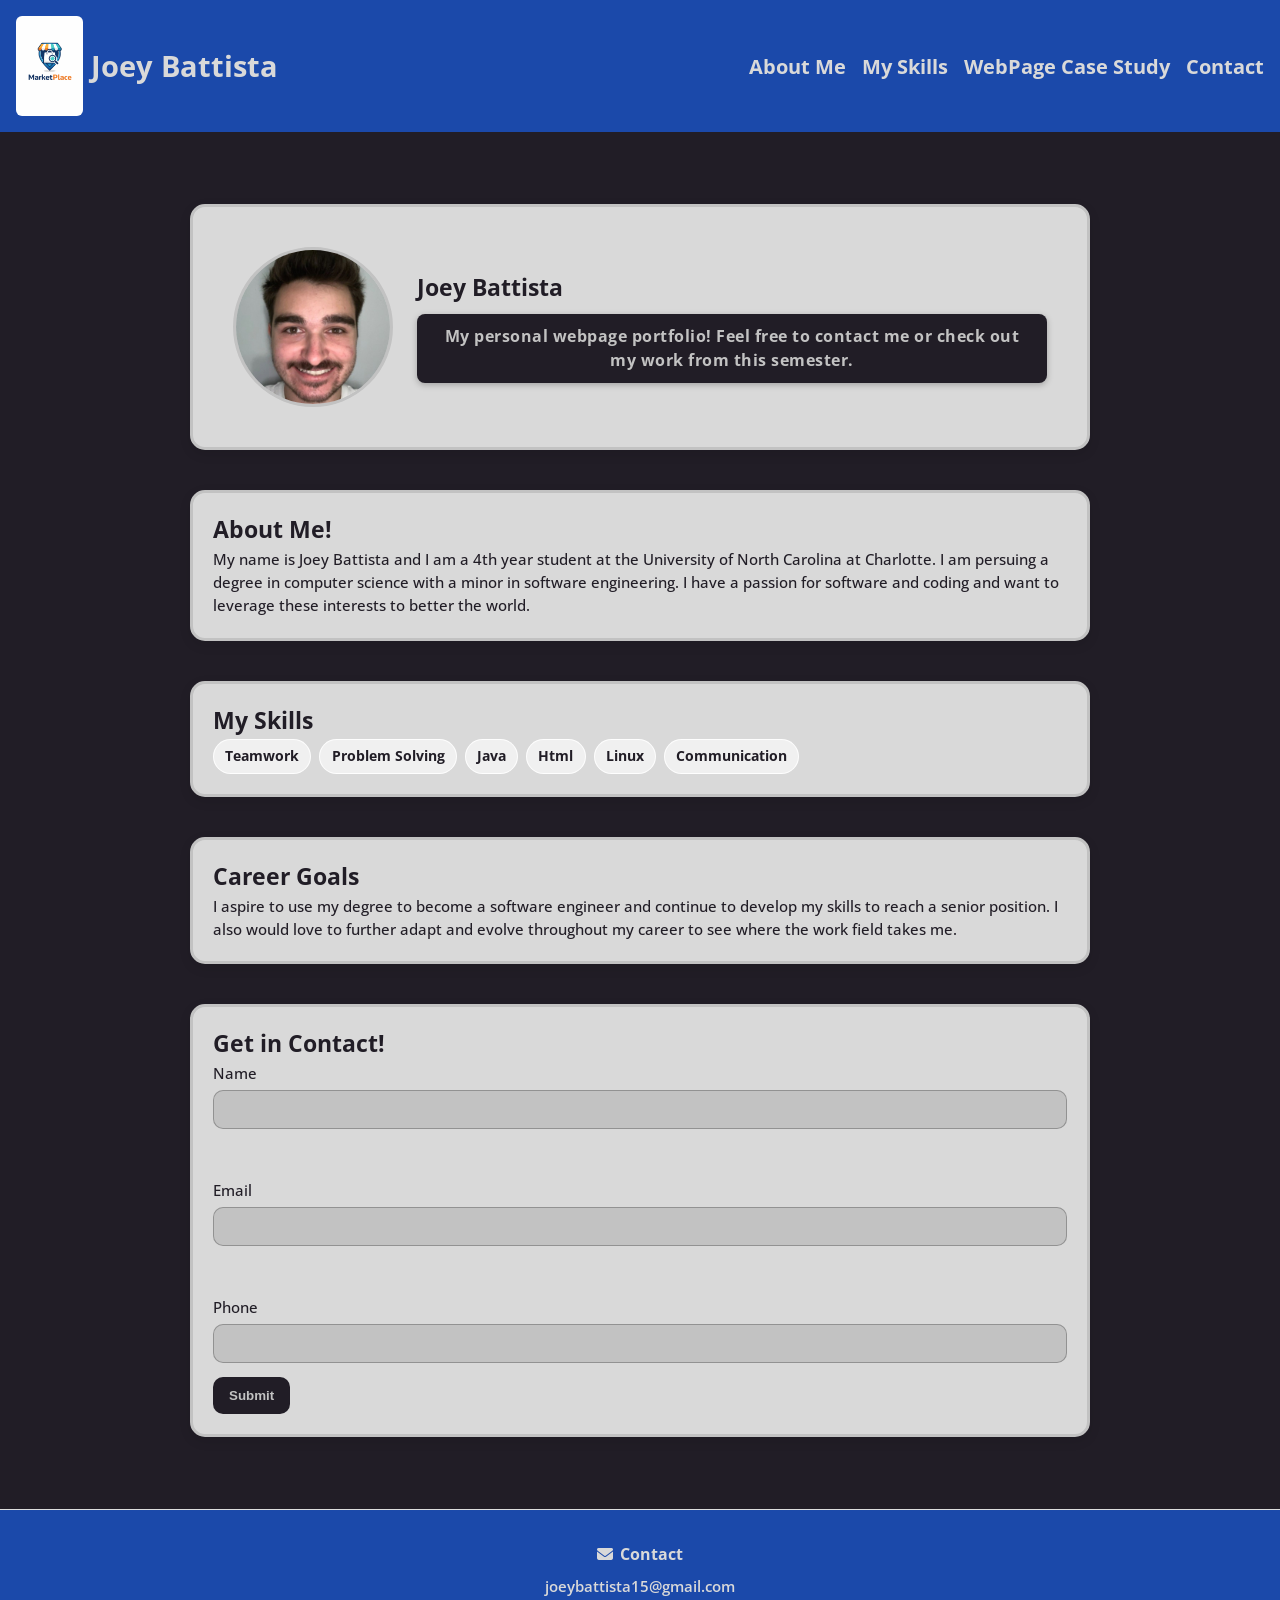
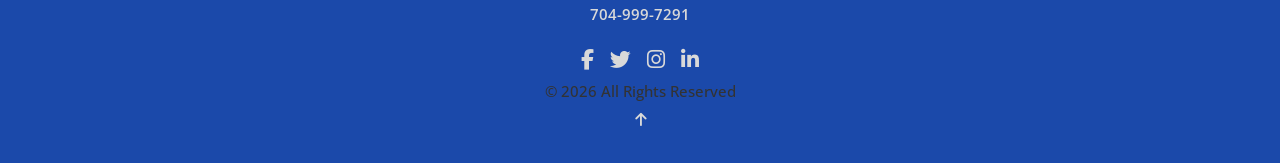
<file: index.html>
<!DOCTYPE html>
<html lang="en">
<head>
  <meta charset="UTF-8" />
  <meta name="viewport" content="width=device-width, initial-scale=1.0"/>
  <title>Portfolio </title>
  <link rel="preconnect" href="https://fonts.googleapis.com"/>
  <link rel="preconnect" href="https://fonts.gstatic.com" crossorigin/>
  <link href="https://fonts.googleapis.com/css2?family=Open+Sans:ital,wght@0,300..800;1,300..800&family=Oswald:wght@200..700&display=swap" rel="stylesheet"/>
  <link rel="stylesheet" href="https://cdnjs.cloudflare.com/ajax/libs/font-awesome/6.4.0/css/all.min.css"/>
  <link rel="stylesheet" href="css/style.css"/>
</head>
<body id="top">
  <header>
    <div class="logo-section">
      <img src="images/Modern marketplace logo design.png" alt="logo" width="200" height="200"/>
      <a href="index.html"><h1>Joey Battista</h1></a>
    </div>
    <nav aria-label="Primary">
      <ul>
        <li><a href="#about">About Me</a></li>
        <li><a href="#skills">My Skills</a></li>
        <li><a href="project.html">WebPage Case Study</a></li>
        <li><a href="#contact">Contact</a></li>
      </ul>
    </nav>
  </header>

  <!--Main Section-->
  <main>
  <section class="person-section" id="person1">
    <!-- Hero Card -->
    <div class="hero">
        <img src="images/Myface.jpeg" alt="name" class="profile-pic">
        <div>
            <h2>Joey Battista</h2>
            <p>My personal webpage portfolio! Feel free to contact me or check out my work from this semester.</p>
        </div>
    </div>

    <!-- About Me Card -->
    <div class="about" id="about">
      <h2>About Me!</h2>
      <p>My name is Joey Battista and I am a 4th year student at the University of North Carolina at Charlotte. I am persuing a degree in computer science with a minor in software engineering. I have a passion for software and coding and want to leverage these interests to better the world.</p>
    </div>

    <!-- Skills Card -->
    <div class="skills" id="skills">
      <h2>My Skills</h2>
      <ul>
        <li>Teamwork</li>
        <li>Problem Solving</li>
        <li>Java</li>
        <li>Html</li>
        <li>Linux</li>
        <li>Communication</li>
      </ul>
    </div>

    <!-- Goals Card -->
    <div class="goals">
      <h2>Career Goals</h2>
      <p>I aspire to use my degree to become a software engineer and continue to develop my skills to reach a senior position. I also would love to further adapt and evolve throughout my career to see where the work field takes me.</p>
    </div>

    <!-- Contact Card -->
    <div class="contact" id="contact">
      <h2>Get in Contact!</h2>
      <form>
        <div>
          <label for="name"> Name</label>
          <input type="text" id="name" required>
        </div>
        <br>
        <div>
          <label for="email">Email</label>
          <input type="email" id="email" required>
        </div>
        <br>
        <div>
          <label for="phone">Phone</label>
          <input type="tel" id="phone" pattern="[0-9]{3}-[0-9]{3}-[0-9]{4}">
        </div>
        <button type="submit">Submit</button>
      </form>
    </div>
  </section>
</main>

  <footer class="site-footer">
    <section>
      <h6><i class="fa-solid fa-envelope"></i> Contact</h6>
      <p><a href="mailto:123@email.com">joeybattista15@gmail.com</a></p>
      <p><a href="tel:1111111111">704-999-7291</a></p>
    </section>
    <ul class="socials" aria-label="Social links">
      <li><a href="#"><i class="fa-brands fa-facebook-f" aria-hidden="true"></i></a></li>
      <li><a href="#"><i class="fa-brands fa-twitter" aria-hidden="true"></i></a></li>
      <li><a href="#"><i class="fa-brands fa-instagram" aria-hidden="true"></i></a></li>
      <li><a href="https://www.linkedin.com/in/joey-battista-2a92802b6/" target="_blank" rel="noopener"><i class="fa-brands fa-linkedin-in" aria-hidden="true"></i></a></li>
    </ul>
    <p class="copyright">&copy; 2026  All Rights Reserved</p>
    <a href="#top" class="back-to-top" aria-label="Back to top"><i class="fa-solid fa-arrow-up"></i></a>
  </footer>
</body>
</html>
</file>
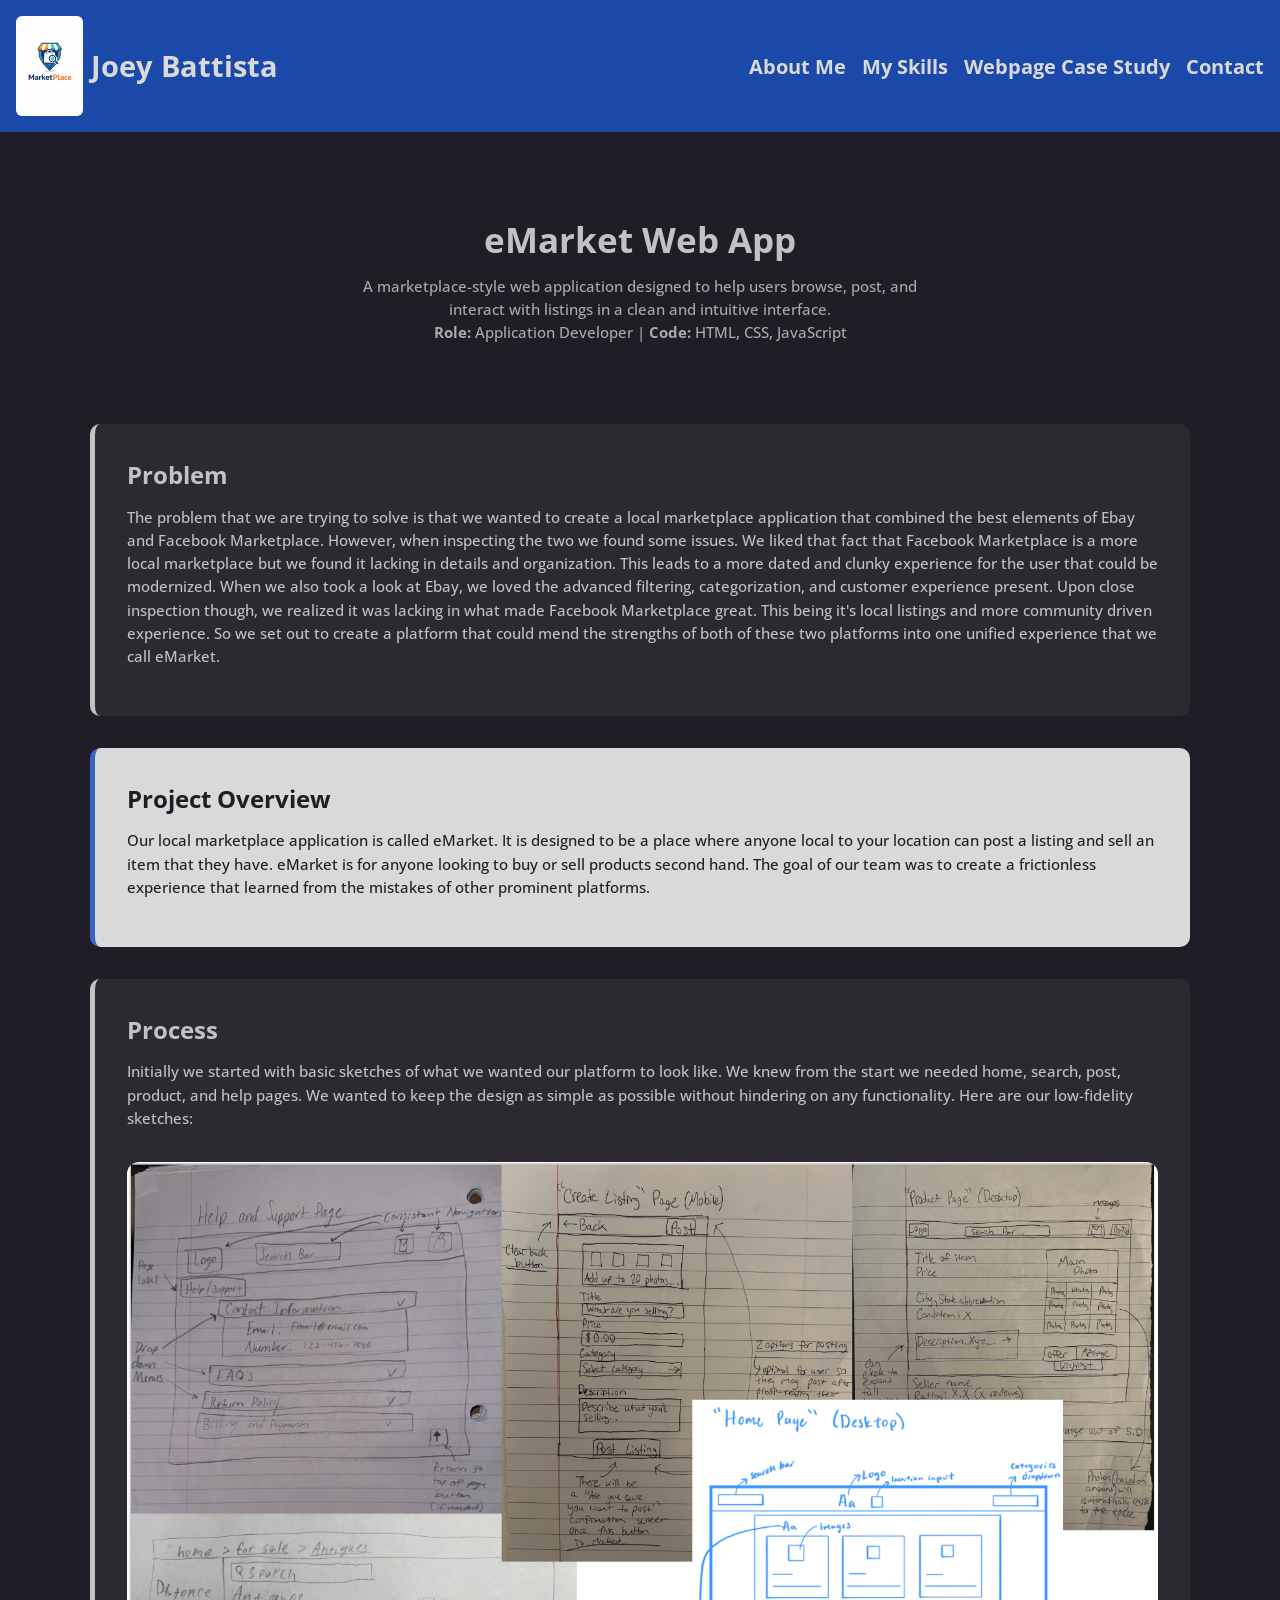
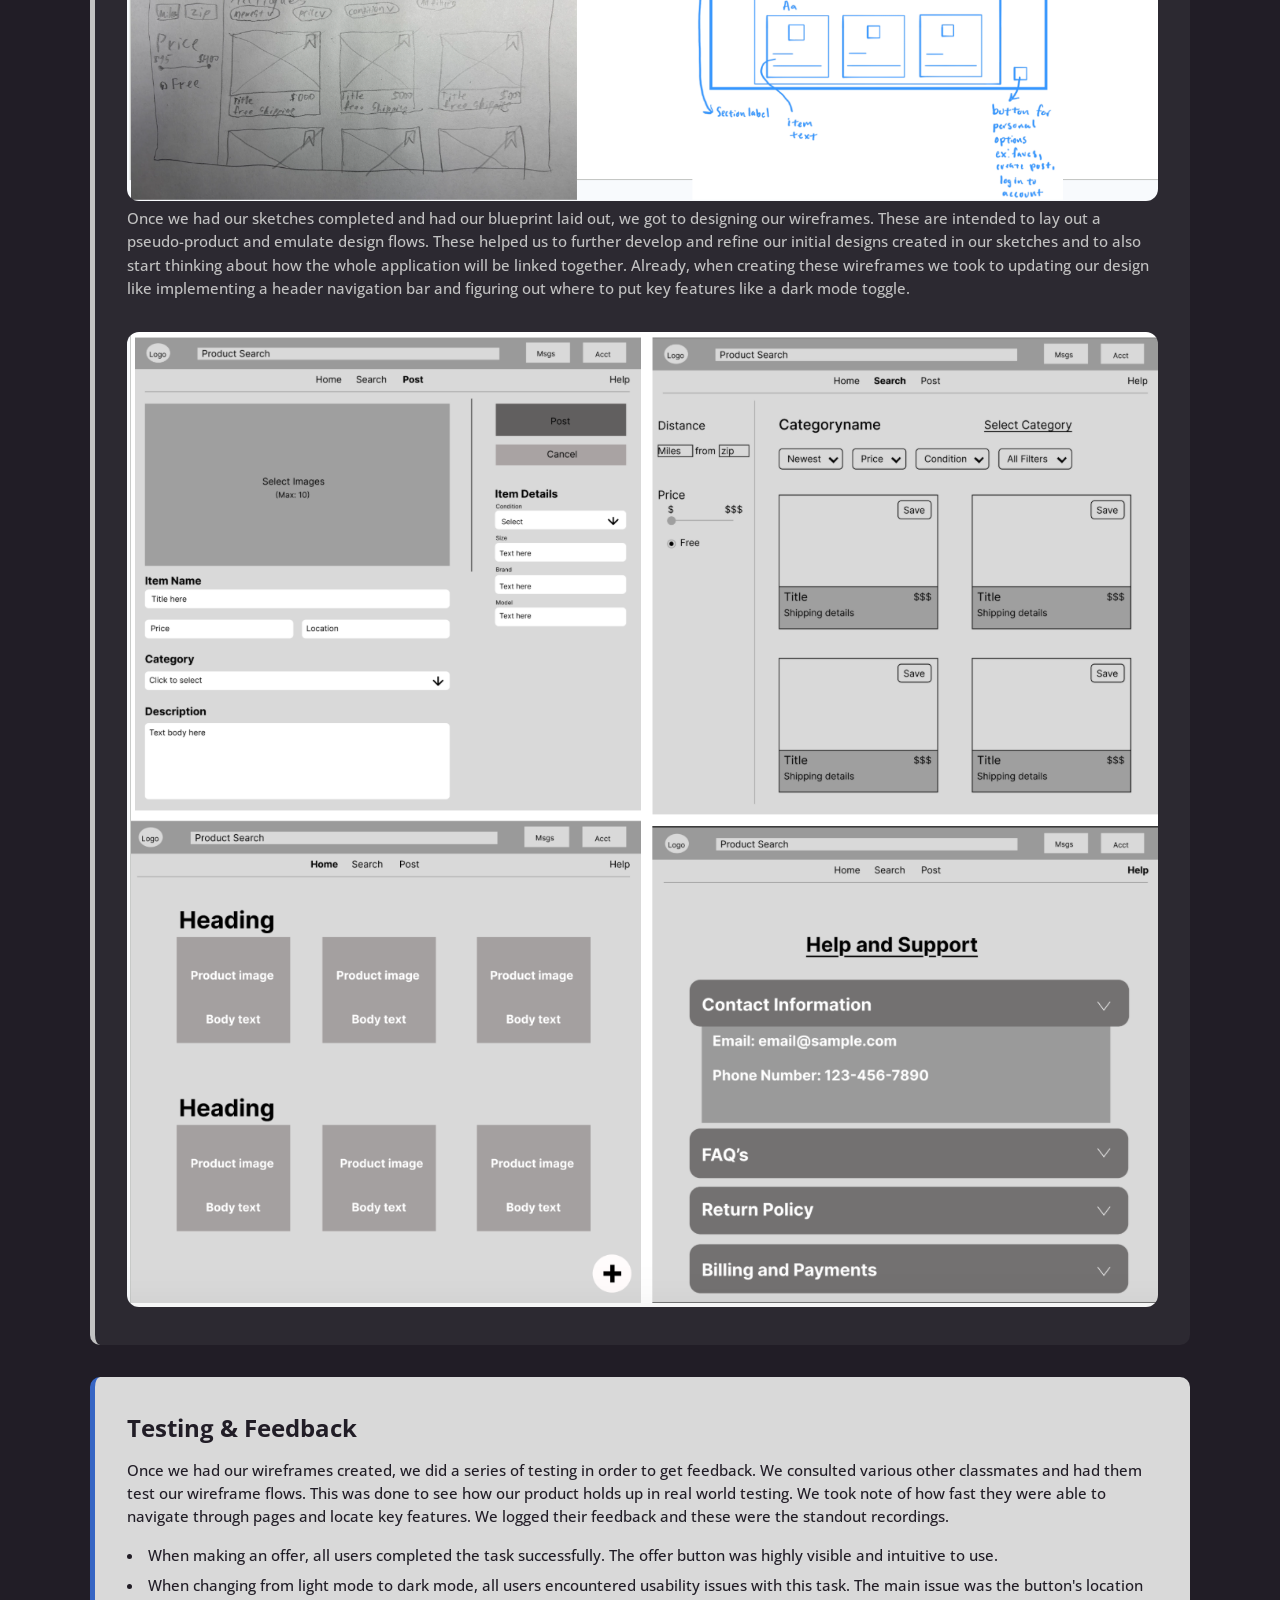
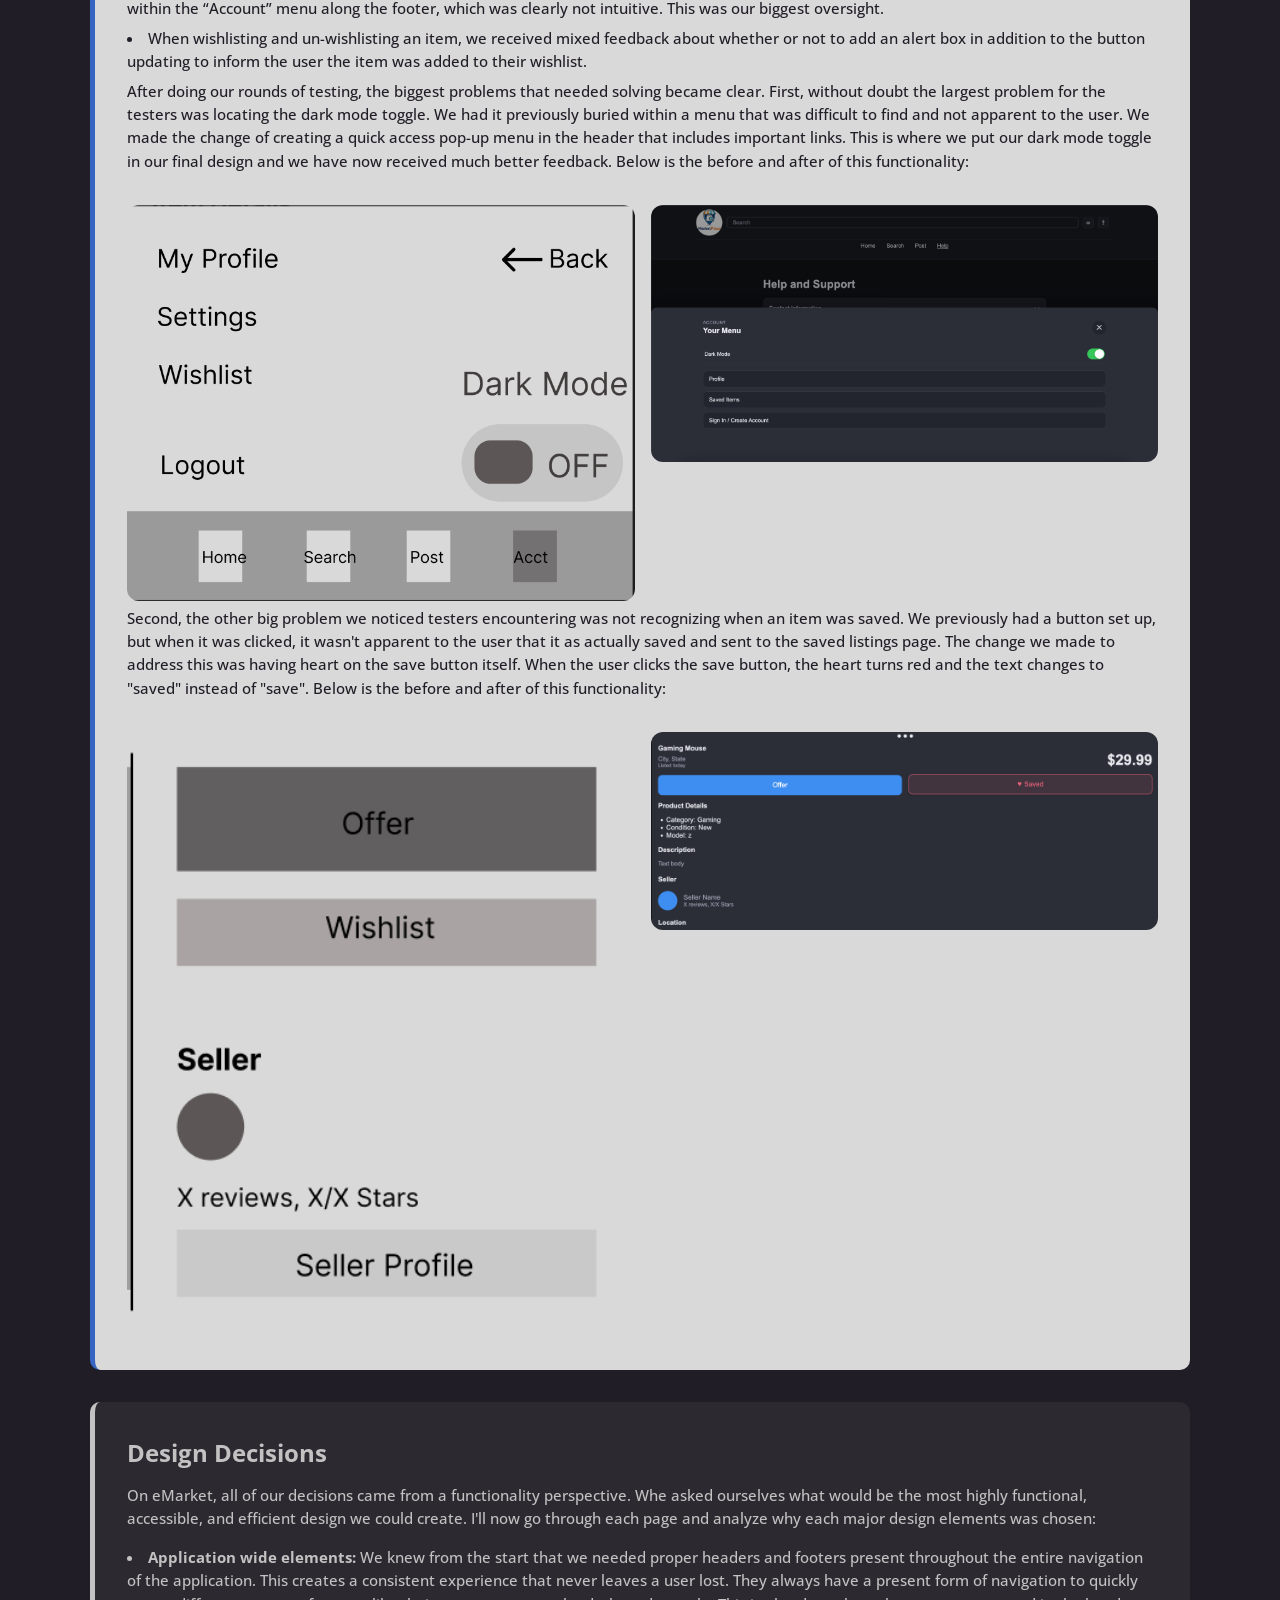
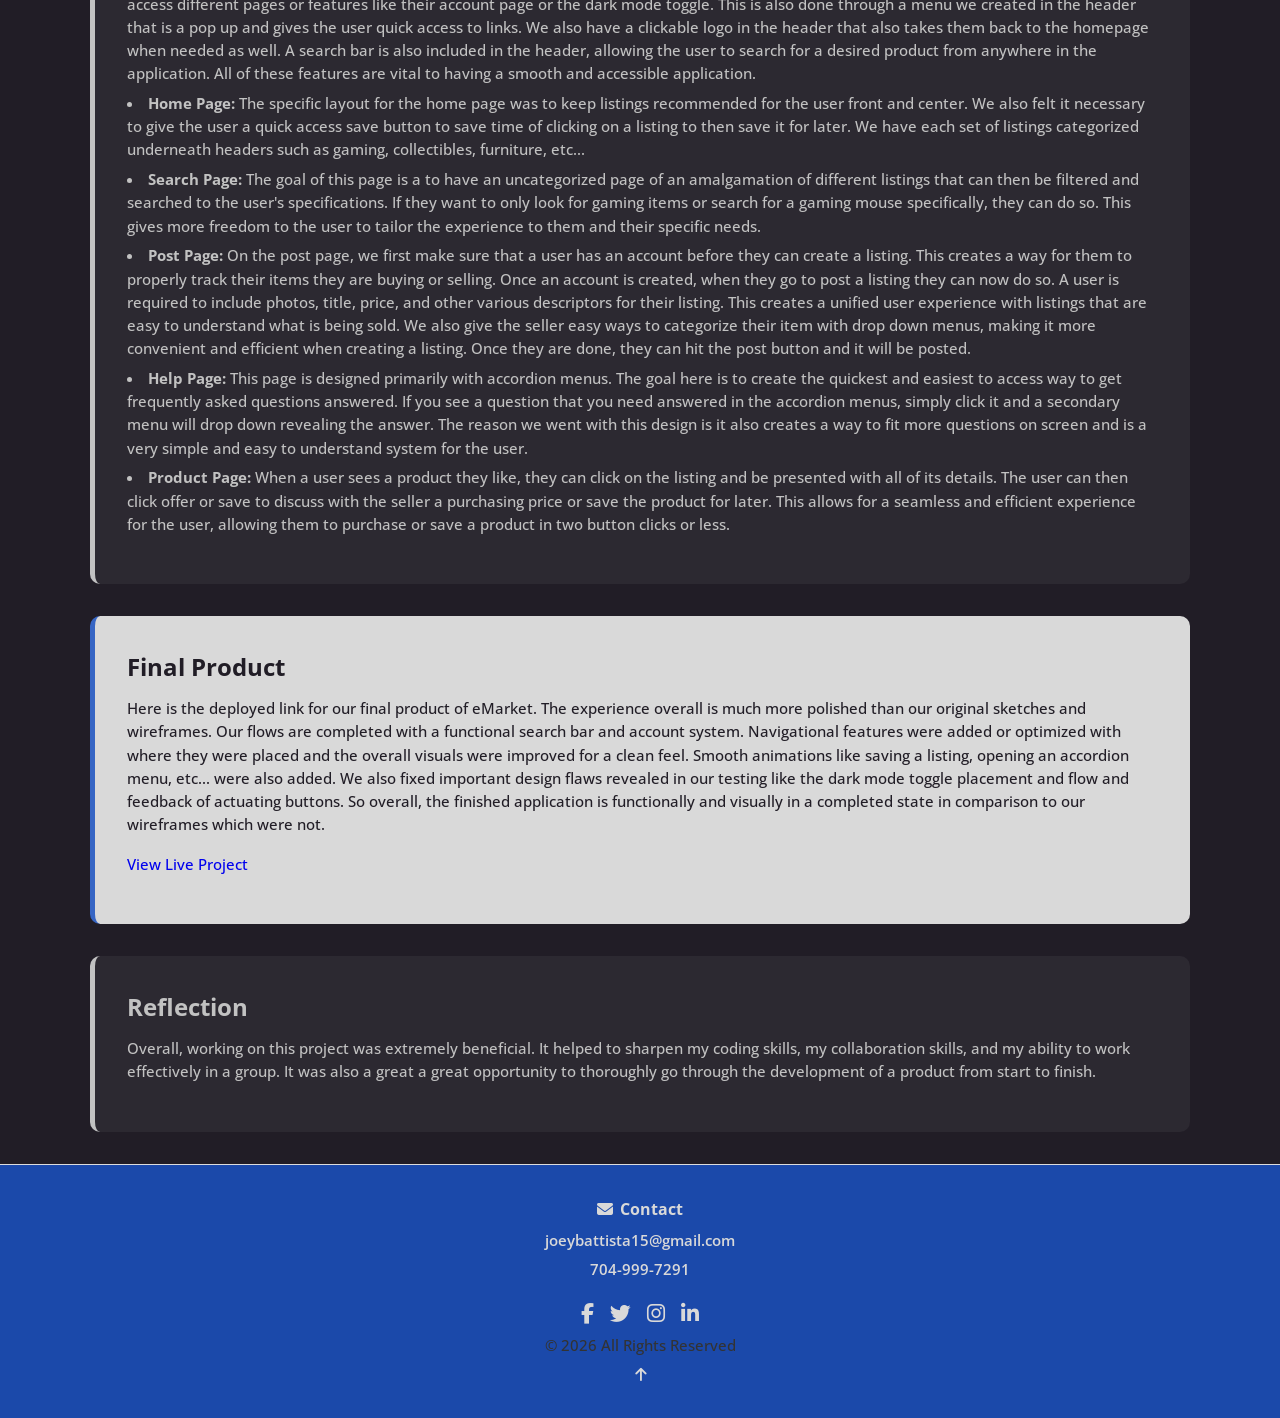
<file: project.html>
<!DOCTYPE html>
<html lang="en">
<head>
    <meta charset="UTF-8">
    <meta name="viewport" content="width=device-width, initial-scale=1.0">
    <title>Webpage Case Study</title>

    <!-- Google Fonts -->
    <link rel="preconnect" href="https://fonts.googleapis.com">
    <link rel="preconnect" href="https://fonts.gstatic.com" crossorigin>
    <link href="https://fonts.googleapis.com/css2?family=Open+Sans:ital,wght@0,300..800;1,300..800&family=Oswald:wght@200..700&display=swap" rel="stylesheet">

    <!-- Icons -->
    <link rel="stylesheet" href="https://cdnjs.cloudflare.com/ajax/libs/font-awesome/6.4.0/css/all.min.css">

    <!-- CSS -->
    <link rel="stylesheet" href="css/style.css">
</head>

<body id="top">

<!-- HEADER -->
<header>
    <div class="logo-section"> 
        <img src="images/Modern marketplace logo design.png" alt="logo">
        <a href="index.html"><h1>Joey Battista</h1></a>
    </div>

    <nav>
        <ul>
            <li><a href="index.html#about">About Me</a></li>
            <li><a href="index.html#skills">My Skills</a></li>
            <li><a href="project.html">Webpage Case Study</a></li>
            <li><a href="index.html#contact">Contact</a></li>
        </ul>
    </nav>
</header>

<main class="case-study">

    <!-- CONTEXT -->
    <section class="case-hero">
        <h2>eMarket Web App</h2>
        <p>
            A marketplace-style web application designed to help users browse,
            post, and interact with listings in a clean and intuitive interface.
        </p>
        <p><strong>Role:</strong> Application Developer | <strong>Code:</strong> HTML, CSS, JavaScript</p>
    </section>

    <!-- PROBLEM -->
    <section class="case-section">
        <h3>Problem</h3>
        <p>
             The problem that we are trying to solve is that we wanted to create a local marketplace application that combined the best elements of Ebay and Facebook Marketplace.
             However, when inspecting the two we found some issues. We liked that fact that Facebook Marketplace is a more local marketplace but we found it lacking in details and organization. This leads to a more dated and clunky experience for the user that could be modernized.
             When we also took a look at Ebay, we loved the advanced filtering, categorization, and customer experience present. Upon close inspection though, we realized it was lacking in what made Facebook Marketplace great. This being it's local listings and more community driven experience.
             So we set out to create a platform that could mend the strengths of both of these two platforms into one unified experience that we call eMarket.

        </p>
    </section>

    <!-- CONTEXT / OVERVIEW -->
    <section class="case-section alt">
        <h3>Project Overview</h3>
        <p>
             Our local marketplace application is called eMarket. It is designed to be a place where anyone local to your location can post a listing and sell an item that they have.
             eMarket is for anyone looking to buy or sell products second hand. The goal of our team was to create a frictionless experience that learned from the mistakes of other prominent platforms.
        </p>
    </section>

    <!-- PROCESS -->
    <section class="case-section">
        <h3>Process</h3>
        <p>
             Initially we started with basic sketches of what we wanted our platform to look like. We knew from the start we needed home, search, post, product, and help pages.
             We wanted to keep the design as simple as possible without hindering on any functionality. Here are our low-fidelity sketches:
        </p>

        <!-- VISUAL 1 -->
        <figure>
            <img src="images/sketches.png" alt="Sketches">
            <figcaption></figcaption>
        </figure>

        <p>
            Once we had our sketches completed and had our blueprint laid out, we got to designing our wireframes. These are intended to lay out a pseudo-product and emulate design flows.
            These helped us to further develop and refine our initial designs created in our sketches and to also start thinking about how the whole application will be linked together.
            Already, when creating these wireframes we took to updating our design like implementing a header navigation bar and figuring out where to put key features like a dark mode toggle.
        </p>

        <!-- VISUAL 2 -->
        <figure>
            <img src="images/WireFrames1.png" alt="Wireframes1">
            <figcaption></figcaption>
        </figure>

    </section>


        <!-- TESTING / FEEDBACK -->
    <section class="case-section alt">
        <h3>Testing & Feedback</h3>
        <p>
             Once we had our wireframes created, we did a series of testing in order to get feedback. We consulted various other classmates and had them test our wireframe flows.
             This was done to see how our product holds up in real world testing. We took note of how fast they were able to navigate through pages and locate key features. 
             We logged their feedback and these were the standout recordings.
        </p>

        <li>
            When making an offer, all users completed the task successfully. The offer button was highly visible and intuitive to use.
        </li>

        <li>
            When changing from light mode to dark mode, all users encountered usability issues with this task. The main issue was the button's location within the “Account” menu along the footer, which was clearly not intuitive. This was our biggest oversight.
        </li>

        <li>
            When wishlisting and un-wishlisting an item, we received mixed feedback about whether or not to add an alert box in addition to the button updating to inform the user the item was added to their wishlist.
        </li>

        <p>
             After doing our rounds of testing, the biggest problems that needed solving became clear. First, without doubt the largest problem for the testers was locating the dark mode toggle. We had it previously buried within a menu that was difficult to find and not apparent to the user.
             We made the change of creating a quick access pop-up menu in the header that includes important links. This is where we put our dark mode toggle in our final design and we have now received much better feedback. Below is the before and after of this functionality:
        </p>

        <div class="image-row">
        <figure>
            <img src="images/DarkModeToggleBefore.png" alt="DarkModeToggleBefore">
            <figcaption></figcaption>
        </figure>

        <figure>
            <img src="images/DarkModeToggleAfter.png" alt="DarkModeToggleAfter">
            <figcaption></figcaption>
        </figure>
        </div>

        <p>
            Second, the other big problem we noticed testers encountering was not recognizing when an item was saved. We previously had a button set up, but when it was clicked, it wasn't apparent to the user that it as actually saved and sent to the saved listings page.
            The change we made to address this was having heart on the save button itself. When the user clicks the save button, the heart turns red and the text changes to "saved" instead of "save". Below is the before and after of this functionality:
        </p>

        <div class="image-row">
        <figure>
            <img src="images/SaveBefore.png" alt="SaveBefore">
            <figcaption></figcaption>
        </figure>

        <figure>
            <img src="images/SaveAfter.png" alt="SaveAfter">
            <figcaption></figcaption>
        </figure>
        </div>

    </section>

    <!-- DESIGN DECISIONS -->
    <section class="case-section">
        <h3>Design Decisions</h3>
        <p>
             On eMarket, all of our decisions came from a functionality perspective. Whe asked ourselves what would be the most highly functional, accessible, and efficient design we could create.
             I'll now go through each page and analyze why each major design elements was chosen:

             <li>
                <strong> Application wide elements: </strong> We knew from the start that we needed proper headers and footers present throughout the entire navigation of the application.
                This creates a consistent experience that never leaves a user lost. They always have a present form of navigation to quickly access different pages or features like their account page or the dark mode toggle.
                This is also done through a menu we created in the header that is a pop up and gives the user quick access to links. We also have a clickable logo in the header that also takes them back to the homepage when needed as well.
                A search bar is also included in the header, allowing the user to search for a desired product from anywhere in the application.
                All of these features are vital to having a smooth and accessible application.
             </li>

             <li>
                <strong> Home Page:</strong> The specific layout for the home page was to keep listings recommended for the user front and center.
                We also felt it necessary to give the user a quick access save button to save time of clicking on a listing to then save it for later.
                We have each set of listings categorized underneath headers such as gaming, collectibles, furniture, etc...
             </li>

             <li>
                <strong> Search Page: </strong> The goal of this page is a to have an uncategorized page of an amalgamation of different listings that can then be filtered and searched to the user's specifications.
                If they want to only look for gaming items or search for a gaming mouse specifically, they can do so. This gives more freedom to the user to tailor the experience to them and their specific needs.
             </li>

             <li>
                <strong> Post Page: </strong> On the post page, we first make sure that a user has an account before they can create a listing. This creates a way for them to properly track their items they are buying or selling.
                Once an account is created, when they go to post a listing they can now do so. A user is required to include photos, title, price, and other various descriptors for their listing. This creates a unified user experience with listings that are easy to understand what is being sold.
                We also give the seller easy ways to categorize their item with drop down menus, making it more convenient and efficient when creating a listing. Once they are done, they can hit the post button and it will be posted.
             </li>

             <li>
                <strong> Help Page: </strong> This page is designed primarily with accordion menus. The goal here is to create the quickest and easiest to access way to get frequently asked questions answered.
                If you see a question that you need answered in the accordion menus, simply click it and a secondary menu will drop down revealing the answer.
                The reason we went with this design is it also creates a way to fit more questions on screen and is a very simple and easy to understand system for the user.
             </li>

             <li>
                <strong> Product Page: </strong> When a user sees a product they like, they can click on the listing and be presented with all of its details. The user can then click offer or save to discuss with the seller a purchasing price or save the product for later.
                This allows for a seamless and efficient experience for the user, allowing them to purchase or save a product in two button clicks or less.
             </li>
        </p>
    </section>

    <!-- Final Product -->
    <section class="case-section alt">
        <h3>Final Product</h3>
        <p>
            Here is the deployed link for our final product of eMarket. The experience overall is much more polished than our original sketches and wireframes. Our flows are completed with a functional search bar and account system.
            Navigational features were added or optimized with where they were placed and the overall visuals were improved for a clean feel. Smooth animations like saving a listing, opening an accordion menu, etc... were also added.
            We also fixed important design flaws revealed in our testing like the dark mode toggle placement and flow and feedback of actuating buttons. So overall, the finished application is functionally and visually in a completed state in comparison to our wireframes which were not.
        </p>

        <p>
            <a href="https://magneticeagle.github.io/ITIS4390/index.html" target="_blank">View Live Project</a>
        </p>
    </section>

    <!-- REFLECTION -->
    <section class="case-section">
        <h3>Reflection</h3>
        <p>
             Overall, working on this project was extremely beneficial. It helped to sharpen my coding skills, my collaboration skills, and my ability to work effectively in a group. It was also a great a great opportunity to thoroughly go through the development of a product from start to finish.
        </p>
    </section>

</main>

<!-- FOOTER -->
<footer class="site-footer">
    <section>
        <h6><i class="fa-solid fa-envelope"></i> Contact</h6>
        <p><a href="mailto:123@email.com">joeybattista15@gmail.com</a></p>
        <p><a href="tel:1111111111">704-999-7291</a></p>
    </section>

    <ul class="socials">
        <li><a href="#"><i class="fa-brands fa-facebook-f"></i></a></li>
        <li><a href="#"><i class="fa-brands fa-twitter"></i></a></li>
        <li><a href="#"><i class="fa-brands fa-instagram"></i></a></li>
        <li><a href="https://www.linkedin.com/in/joey-battista-2a92802b6/"><i class="fa-brands fa-linkedin-in"></i></a></li>
    </ul>

    <p class="copyright">&copy; 2026 All Rights Reserved</p>
    <a href="#top" class="back-to-top"><i class="fa-solid fa-arrow-up"></i></a>
</footer>

</body>
</html>
</file>
<file: css/style.css>
:root {
  --clr-primary: hsl(0, 0%, 85%);
  --clr-purple: hsl(267, 14%, 13%);
  --clr-neutral75: hsla(220, 76%, 43%, 0.85);
  --clr-white: hsl(0, 0%, 76%);
  --clr-light-gray: hsl(0, 0%, 81%);
}

* {
  margin: 0;
  padding: 0;
  box-sizing: border-box;
}

html {
  scroll-behavior: smooth;
}

html, body {
  height: 100%;
}

body {
  background-color: var(--clr-purple);
  font-family: 'Open Sans', sans-serif;
  color: var(--clr-white);
  font-size: 15px;
  font-weight: 500;
  line-height: 1.55;

  display: flex;
  flex-direction: column; 
}

a {
  text-decoration: none;
}

.case-section p {
  margin-bottom: 1rem;
}

/* Header */
header {
  padding: 1rem;
  display: flex;
  justify-content: space-between;
  align-items: center;
  background-color: var(--clr-neutral75);
}

.logo-section {
  display: flex;
  align-items: center;
  gap: 0.5rem;
}

.logo-section img {
  height: 100px;
  width: auto;
  border-radius: 6px;
}

.logo-section h1 {
  font-family: 'Open Sans', sans-serif;
  font-size: 1.8rem;
  font-weight: 700;
  color: var(--clr-primary);
  margin: 0;
  line-height: 1.2;
  cursor: pointer;
}

nav a {
  color: var(--clr-primary);
  font-weight: 700;
  font-size: 20px;
}

nav a:hover,
nav a:focus {
  text-decoration: underline;
}

nav ul {
  display: flex;
  list-style: none;
  gap: 1rem;
}

/* Main */
main {
  max-width: 1100px;
  width: 90%;
  margin-inline: auto;
  padding-block: 2rem;
  display: grid;
  gap: 2rem;
  flex: 1; 
}

/* General card styles */
.hero,
.about,
.skills,
.goals,
.contact,
.foodApp,
.podcast,
.game,
.budget,
.calculator {
  background-color: var(--clr-primary);
  color: var(--clr-purple);
  padding: 20px;
  border-radius: 15px;
  border: 3px solid var(--clr-white);
  box-shadow: 0 4px 12px rgba(0, 0, 0, 0.1);
  margin-inline: auto;
  width: 100%;
  max-width: 900px;
  margin-top: 2.5rem;
  margin-bottom: 2.5rem;
}

/* Hero */
.hero {
  display: flex;
  align-items: center;
  gap: 1.5rem;
  padding: 2.5rem;
}

.hero p {
  margin-top: 0.5rem;
  background: var(--clr-purple);
  color: var(--clr-white);
  display: inline-block;
  padding: 0.6rem 1.2rem;
  border-radius: 8px;
  font-weight: 700;
  font-size: 1rem;
  letter-spacing: 0.5px;
  box-shadow: 0 2px 6px rgba(0,0,0,0.25);
  text-align: center;
}

.profile-pic {
  width: 160px;
  height: 160px;
  border-radius: 50%;
  border: 3px solid var(--clr-white);
  object-fit: cover;
}

/* Skills */
.skills ul {
  list-style-type: none;
  padding-left: 0;
  display: flex;
  flex-wrap: wrap;
  gap: 0.5rem;
}

.skills li {
  background: rgba(255, 255, 255, 0.6);
  border: 1px solid rgba(255, 255, 255, 0.9);
  color: var(--clr-purple);
  padding: 0.35rem 0.7rem;
  border-radius: 999px;
  font-size: 0.9rem;
  font-weight: 700;
}

/* Contact */
.contact form {
  display: grid;
  gap: 0.85rem;
}

.contact label {
  display: block;
  margin-bottom: 0.25rem;
  color: var(--clr-purple);
}

.contact input,
.contact textarea {
  width: 100%;
  padding: 0.7rem 0.85rem;
  border: 1.5px solid rgba(0, 0, 0, 0.25);
  border-radius: 10px;
  background: var(--clr-white);
  color: var(--clr-purple);
}

.contact button {
  justify-self: start;
  padding: 0.7rem 1rem;
  border: 0;
  border-radius: 10px;
  background: var(--clr-purple);
  color: var(--clr-white);
  font-weight: 700;
  cursor: pointer;
}

.contact button:hover {
  filter: brightness(1.08); 
}

/* Projects grid */
#projects {
  display: grid;
  gap: 2rem;
}

#projects img {
  width: 100%;
  height: auto;
  display: block;
  border-radius: 12px;
  margin-bottom: 0.75rem;
}

#projects h3 a {
  color: var(--clr-purple);
}

@media (min-width: 800px) {
  #projects { grid-template-columns: repeat(2, 1fr); }
}

@media (min-width: 1100px) {
  #projects { grid-template-columns: repeat(3, 1fr); }
}

/* Footer */
footer {
  background: var(--clr-neutral75);
  padding: 2rem 1rem;
  text-align: center;
  border-top: 1px solid #ddd;
}

footer h6 {
  font-size: 1rem;
  font-weight: 700;
  margin-bottom: 0.5rem;
  color: var(--clr-primary);
  display: flex;
  align-items: center;
  justify-content: center;
  gap: 0.4rem;
}

footer p {
  margin: 0.3rem 0;
  font-size: 0.95rem;
  color: #333;
}

footer a {
  color: var(--clr-primary);
  text-decoration: none;
  font-weight: 600;
}

.socials {
  display: flex;
  gap: 1rem;
  list-style: none;
  padding: 0;
  margin: 1rem 0 0;
  justify-content: center;
}

.socials li {
  margin: 0;
}

.socials a {
  font-size: 1.3rem;
  color: var(--clr-primary);
  text-decoration: none;
}

.socials a:hover {
  opacity: 0.85; 
}

@media (max-width: 900px) {
  body {
    font-size: 16px;
  }

  header,
  nav {
    flex-direction: column;
    align-items: center;
  }
}

@media (max-width: 700px) {
  body {
    font-size: 14px;
  }

  header,
  nav {
    flex-direction: column;
    text-align: center;
  }

  img {
    max-width: 100%;
    height: auto;
  }

  .hero {
    flex-direction: column;
    text-align: center;
  }
}

.case-study {
  display: flex;
  flex-direction: column;
  gap: 2rem;
}

.case-hero {
  text-align: center;
  padding: 3rem 2rem;
}

.case-hero h2 {
  font-size: 2.2rem;
  margin-bottom: 0.5rem;
}

.case-hero p {
  max-width: 600px;
  margin: auto;
  opacity: 0.85;
}

.case-section {
  padding: 2rem;
  border-left: 5px solid var(--clr-white);
  background: rgba(255, 255, 255, 0.05);
  border-radius: 10px;
}

.case-section.alt {
  background: var(--clr-primary);
  color: var(--clr-purple);
  border-left: 5px solid var(--clr-neutral75);
}

.case-section h3 {
  margin-bottom: 0.75rem;
  font-size: 1.5rem;
}

.case-section ul {
  padding-left: 1.2rem;
}

.case-section li {
  margin-bottom: 0.4rem;
}

.case-section img {
  width: 100%;
  border-radius: 12px;
  margin-top: 1rem;
}

/* Images Formatting */

.image-row {
  display: flex;
  gap: 1rem;
  flex-wrap: wrap;
}

.image-row figure {
  flex: 1;
}

.image-row img {
  width: 100%;
  border-radius: 12px;
}
</file>
